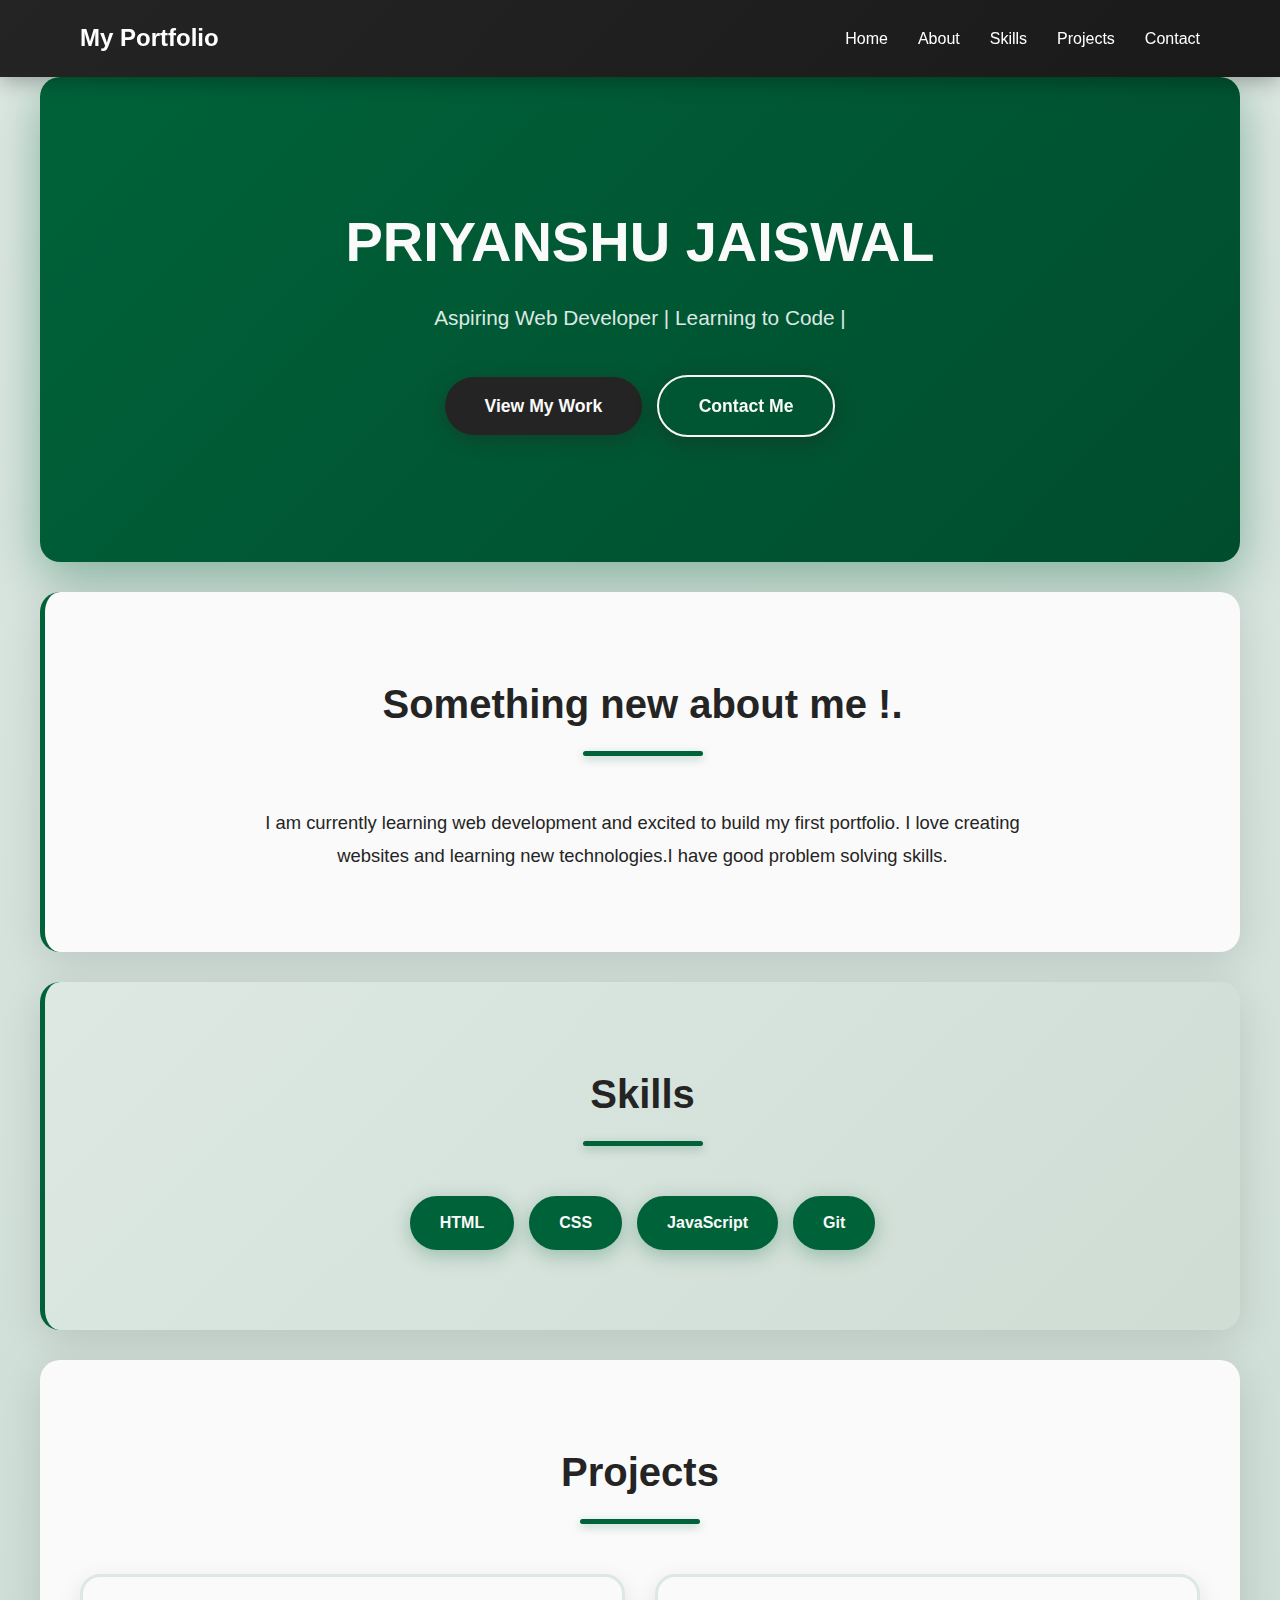
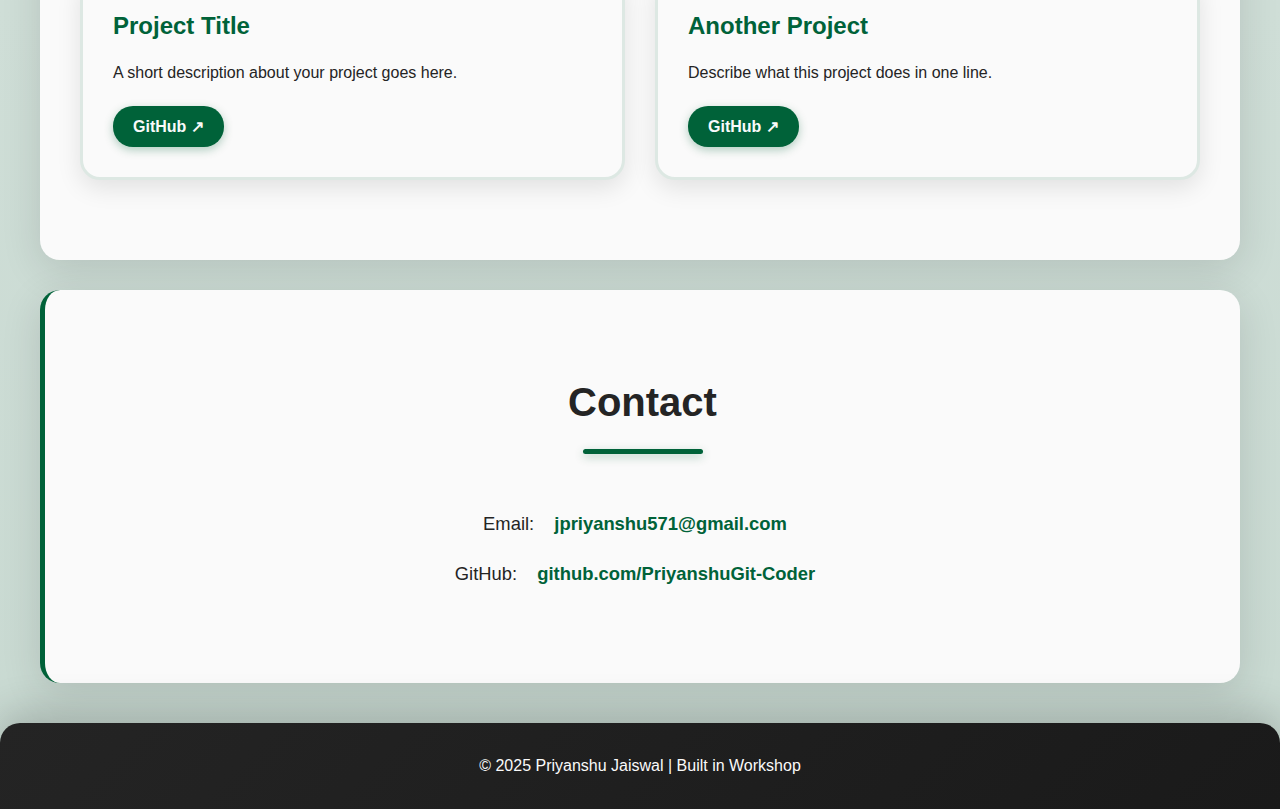
<file: index.html>
<!DOCTYPE html>
<html lang="en">
<head>
    <meta charset="UTF-8">
    <meta name="viewport" content="width=device-width, initial-scale=1.0">
    <title>My Portfolio</title>
    <link rel="stylesheet" href="style.css">
    
</head>
<body>

    <!-- ============================================= -->
    <!-- WORKSHOP TASKS FOR STUDENTS                   -->
    <!-- ============================================= -->
    <!-- TASK 1: Change "Your Name" to your real name -->
    <!-- TASK 2: Update the tagline below your name    -->
    <!-- TASK 3: Write about yourself in About section -->
    <!-- TASK 4: Add your own skills (4-6 skills)      -->
    <!-- TASK 5: Add your projects (2-3 projects)      -->
    <!-- TASK 6: Update contact email and GitHub link  -->
    <!-- ============================================= -->

    <!-- Navigation Bar -->
    <nav>
        <div class="nav-content">
            <!-- TASK 1: Change "My Portfolio" to your name or any title you want -->
            <h2>My Portfolio</h2>
            <ul>
                <li><a href="#home">Home</a></li>
                <li><a href="#about">About</a></li>
                <li><a href="#skills">Skills</a></li>
                <li><a href="#projects">Projects</a></li>
                <li><a href="#contact">Contact</a></li>
            </ul>
        </div>
    </nav>

    <!-- Hero Section -->
    <section id="home" class="hero">
        <!-- TASK 2: Replace "Your name here" with your actual name -->
        <h1>PRIYANSHU JAISWAL</h1>
        
        <!-- TASK 3: Change the tagline to describe yourself (keep it short!) -->
        <p>Aspiring Web Developer | Learning to Code | </p>
        
        <a href="#projects" class="btn">View My Work</a>
        <a href="#contact" class="btn btn-secondary">Contact Me</a>
    </section>

    <!-- About Section -->
    <section id="about">
        <h2>Something new about me !.</h2>
        
        <!-- TASK 4: Write 2-3 sentences about yourself -->
        <!-- Tell us: What are you learning? What do you enjoy? What are your goals? -->
        <p>
            I am currently learning web development and excited to build my first portfolio.
            I love creating websites and learning new technologies.I have good problem solving skills.
        </p>
    </section>

    <!-- Skills Section -->
    <section id="skills">
        <h2>Skills</h2>
        <div class="skills-container">
            <!-- TASK 5: Add or change skills below -->
            <!-- You can add more skills by copying the <span> lines -->
            <!-- Examples: Python, React, Node.js, Figma, Photoshop, etc. -->
            <span class="skill">HTML</span>
            <span class="skill">CSS</span>
            <span class="skill">JavaScript</span>
            <span class="skill">Git</span>
            <!-- Add more skills here by copying the line above -->
        </div>
    </section>

    <!-- Projects Section -->
    <section id="projects">
        <h2>Projects</h2>
        <div class="projects-container">
            
            <!-- TASK 6: Edit your first project -->
            <!-- Change the title, description, and GitHub link -->
            <div class="project-card">
                <h3>Project Title</h3> <!-- Replace with your project name -->
                <p>A short description about your project goes here.</p> <!-- Describe what it does -->
                <a href="#">GitHub ↗</a> <!-- Add your GitHub project link -->
            </div>

            <!-- TASK 7: Edit your second project -->
            <div class="project-card">
                <h3>Another Project</h3> <!-- Replace with your project name -->
                <p>Describe what this project does in one line.</p> <!-- Project description -->
                <a href="#">GitHub ↗</a> <!-- Add your GitHub project link -->
            </div>

            <!-- BONUS: Want to add more projects? Copy the entire <div class="project-card">...</div> block -->

        </div>
    </section>

    <!-- Contact Section -->
    <section id="contact">
        <h2>Contact</h2>
        
        <!-- TASK 8: Replace with your actual email -->
        <p>Email: <a href="jpriyanshu571@gmail.com">jpriyanshu571@gmail.com</a></p>
        
        <!-- TASK 9: Replace with your GitHub username -->
        <p>GitHub: <a href="https://github.com/PriyanshuGit-Coder" target="_blank">github.com/PriyanshuGit-Coder</a></p>
    </section>

    <!-- Footer -->
    <footer>
        <!-- TASK 10: Replace "Your Name" with your actual name -->
        <p>© 2025 Priyanshu Jaiswal | Built in Workshop</p>
    </footer>

    <script src="index.js"></script>
</body>

</html>
</file>
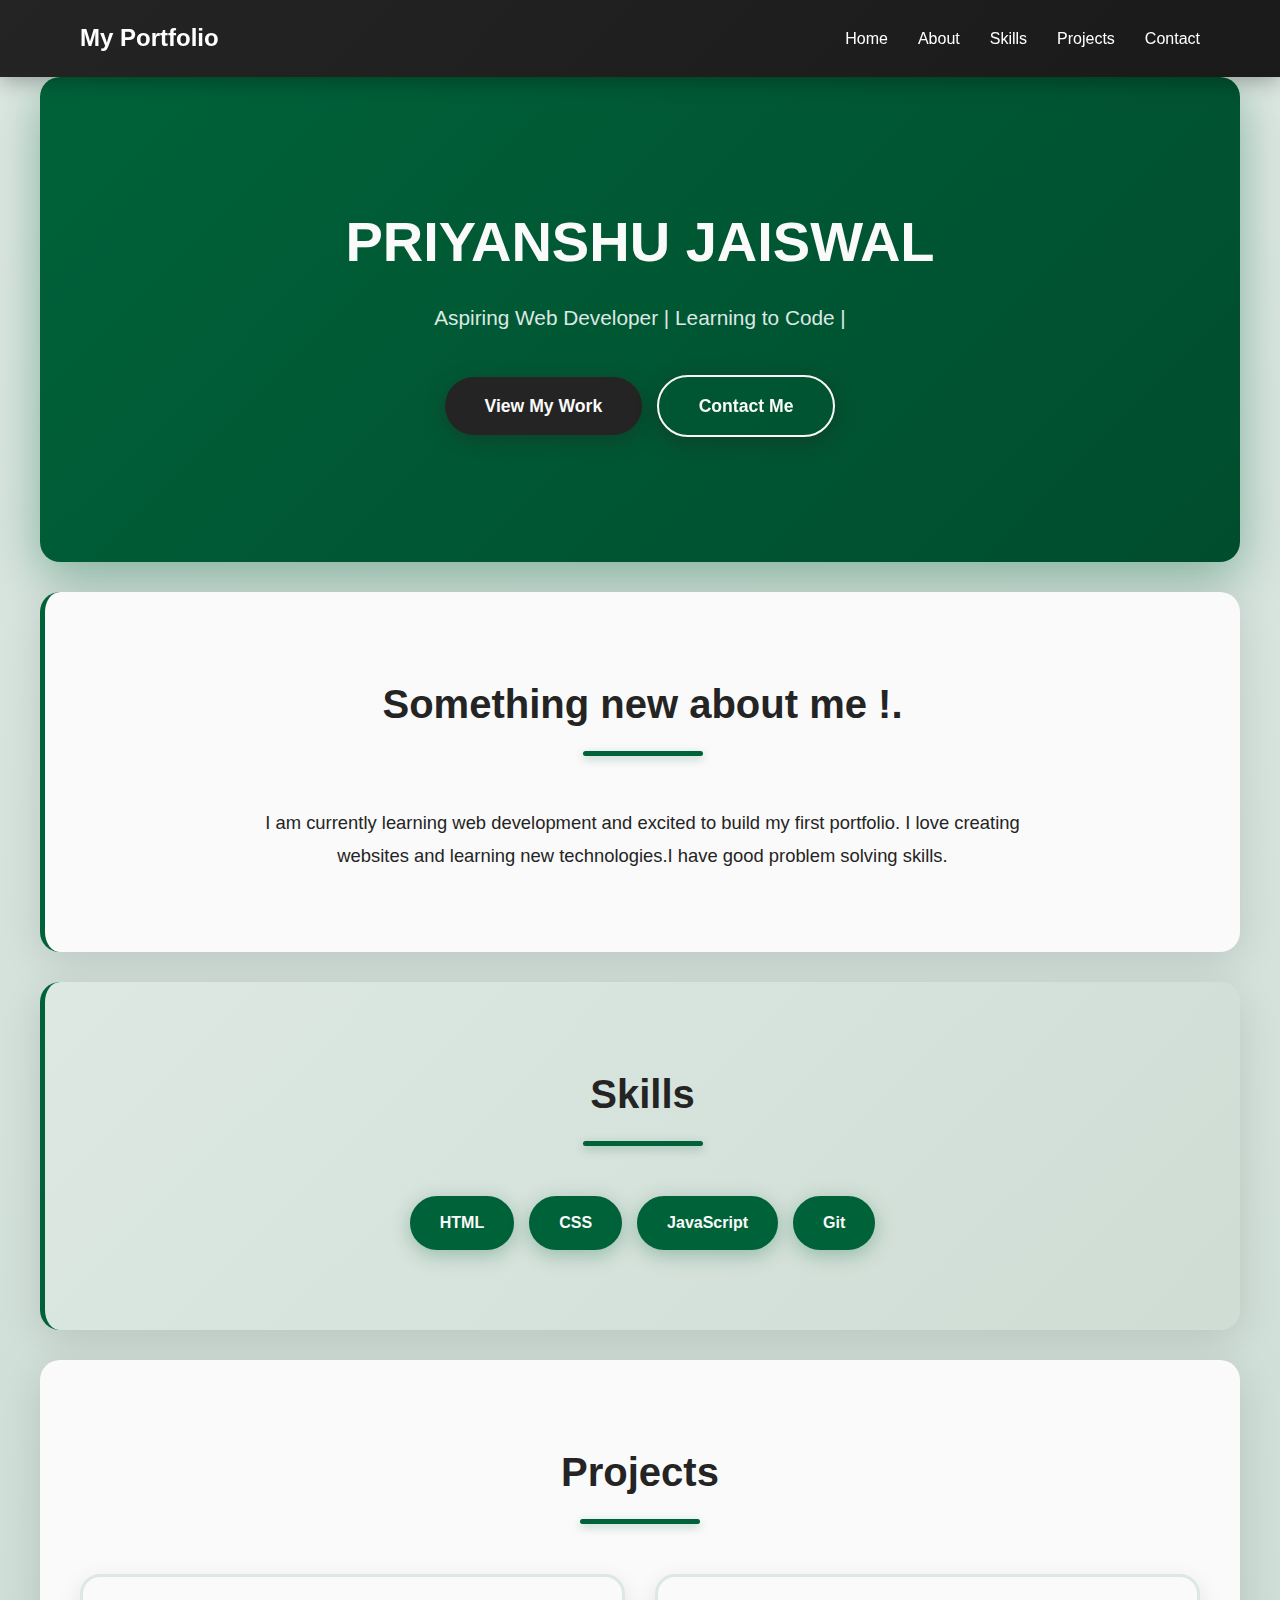
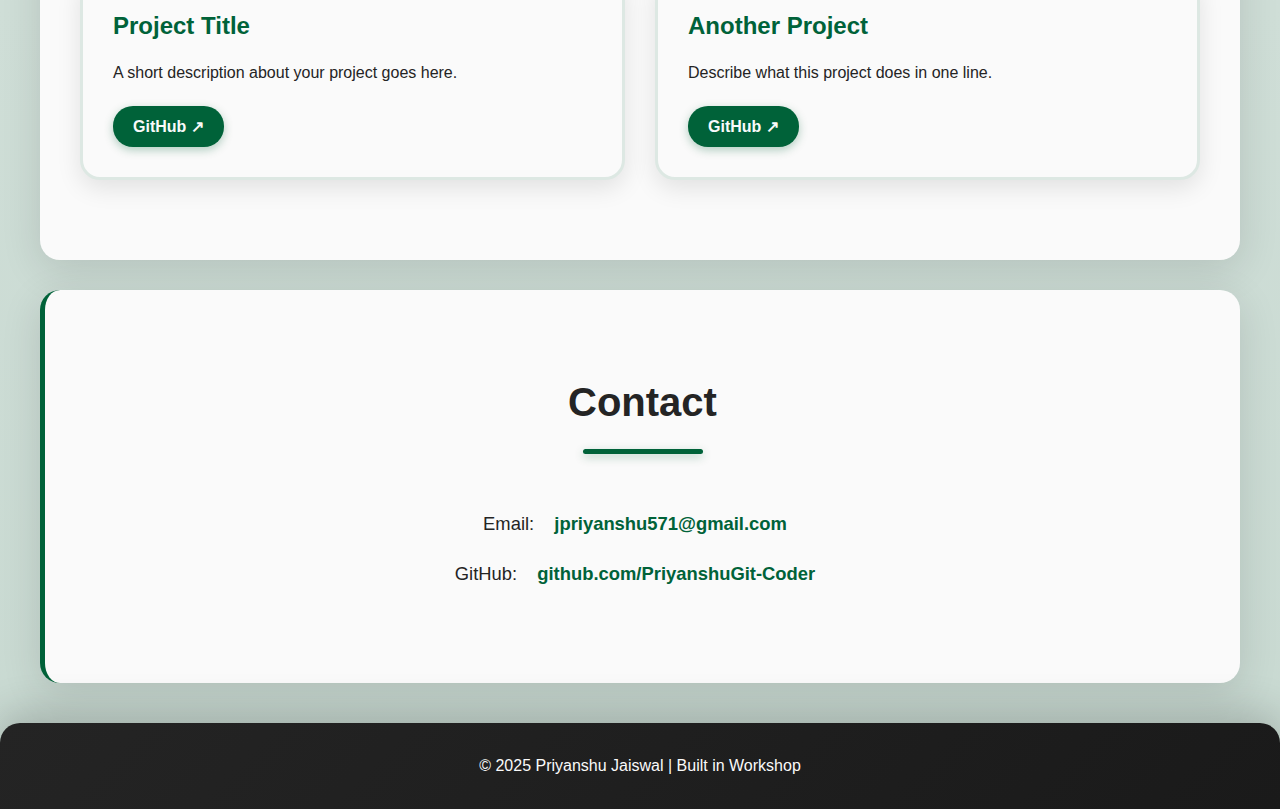
<file: algozenith/index.html>
<!DOCTYPE html>
<html lang="en">
<head>
    <meta charset="UTF-8">
    <meta name="viewport" content="width=device-width, initial-scale=1.0">
    <title>My Portfolio</title>
    <link rel="stylesheet" href="style.css">
    
</head>
<body>

    <!-- ============================================= -->
    <!-- WORKSHOP TASKS FOR STUDENTS                   -->
    <!-- ============================================= -->
    <!-- TASK 1: Change "Your Name" to your real name -->
    <!-- TASK 2: Update the tagline below your name    -->
    <!-- TASK 3: Write about yourself in About section -->
    <!-- TASK 4: Add your own skills (4-6 skills)      -->
    <!-- TASK 5: Add your projects (2-3 projects)      -->
    <!-- TASK 6: Update contact email and GitHub link  -->
    <!-- ============================================= -->

    <!-- Navigation Bar -->
    <nav>
        <div class="nav-content">
            <!-- TASK 1: Change "My Portfolio" to your name or any title you want -->
            <h2>My Portfolio</h2>
            <ul>
                <li><a href="#home">Home</a></li>
                <li><a href="#about">About</a></li>
                <li><a href="#skills">Skills</a></li>
                <li><a href="#projects">Projects</a></li>
                <li><a href="#contact">Contact</a></li>
            </ul>
        </div>
    </nav>

    <!-- Hero Section -->
    <section id="home" class="hero">
        <!-- TASK 2: Replace "Your name here" with your actual name -->
        <h1>PRIYANSHU JAISWAL</h1>
        
        <!-- TASK 3: Change the tagline to describe yourself (keep it short!) -->
        <p>Aspiring Web Developer | Learning to Code | </p>
        
        <a href="#projects" class="btn">View My Work</a>
        <a href="#contact" class="btn btn-secondary">Contact Me</a>
    </section>

    <!-- About Section -->
    <section id="about">
        <h2>Something new about me !.</h2>
        
        <!-- TASK 4: Write 2-3 sentences about yourself -->
        <!-- Tell us: What are you learning? What do you enjoy? What are your goals? -->
        <p>
            I am currently learning web development and excited to build my first portfolio.
            I love creating websites and learning new technologies.I have good problem solving skills.
        </p>
    </section>

    <!-- Skills Section -->
    <section id="skills">
        <h2>Skills</h2>
        <div class="skills-container">
            <!-- TASK 5: Add or change skills below -->
            <!-- You can add more skills by copying the <span> lines -->
            <!-- Examples: Python, React, Node.js, Figma, Photoshop, etc. -->
            <span class="skill">HTML</span>
            <span class="skill">CSS</span>
            <span class="skill">JavaScript</span>
            <span class="skill">Git</span>
            <!-- Add more skills here by copying the line above -->
        </div>
    </section>

    <!-- Projects Section -->
    <section id="projects">
        <h2>Projects</h2>
        <div class="projects-container">
            
            <!-- TASK 6: Edit your first project -->
            <!-- Change the title, description, and GitHub link -->
            <div class="project-card">
                <h3>Project Title</h3> <!-- Replace with your project name -->
                <p>A short description about your project goes here.</p> <!-- Describe what it does -->
                <a href="#">GitHub ↗</a> <!-- Add your GitHub project link -->
            </div>

            <!-- TASK 7: Edit your second project -->
            <div class="project-card">
                <h3>Another Project</h3> <!-- Replace with your project name -->
                <p>Describe what this project does in one line.</p> <!-- Project description -->
                <a href="#">GitHub ↗</a> <!-- Add your GitHub project link -->
            </div>

            <!-- BONUS: Want to add more projects? Copy the entire <div class="project-card">...</div> block -->

        </div>
    </section>

    <!-- Contact Section -->
    <section id="contact">
        <h2>Contact</h2>
        
        <!-- TASK 8: Replace with your actual email -->
        <p>Email: <a href="jpriyanshu571@gmail.com">jpriyanshu571@gmail.com</a></p>
        
        <!-- TASK 9: Replace with your GitHub username -->
        <p>GitHub: <a href="https://github.com/PriyanshuGit-Coder" target="_blank">github.com/PriyanshuGit-Coder</a></p>
    </section>

    <!-- Footer -->
    <footer>
        <!-- TASK 10: Replace "Your Name" with your actual name -->
        <p>© 2025 Priyanshu Jaiswal | Built in Workshop</p>
    </footer>

    <script src="index.js"></script>
</body>
</html>
</file>
<file: style.css>
/* ============================================== */
/* CSS STYLESHEET FOR PORTFOLIO                   */
/* ============================================== */
/* This file controls how your portfolio looks    */
/* Each section is clearly labeled below          */
/* ============================================== */

/* ============================================== */
/* BASIC RESET - Removes default browser styles  */
/* ============================================== */
* {
    margin: 0;              /* Removes default spacing */
    padding: 0;             /* Removes default padding */
    box-sizing: border-box; /* Makes sizing easier to calculate */
}

body {
    font-family: 'Segoe UI', Tahoma, Geneva, Verdana, sans-serif; /* Main font */
    line-height: 1.6;       /* Space between lines of text */
    color: #242424;         /* Secondary color for text */
    background: linear-gradient(to bottom, #dde8e3 0%, #c8d9d1 100%); /* Primary foreground gradient background */
}

/* ============================================== */
/* NAVIGATION BAR - Sticky header at the top     */
/* ============================================== */
nav {
    background: linear-gradient(135deg, #242424 0%, #1a1a1a 100%); /* Secondary dark gradient background */
    padding: 1.2rem 0;         /* Top and bottom spacing */
    position: sticky;          /* Stays at top when scrolling */
    top: 0;                    /* Position at very top */
    box-shadow: 0 4px 20px rgba(0, 0, 0, 0.3); /* Enhanced shadow */
    z-index: 100;              /* Keeps nav above other content */
}

.nav-content {
    max-width: 1200px;         /* Maximum width of content */
    margin: 0 auto;            /* Centers the navigation */
    padding: 0 40px;           /* Left and right spacing */
    display: flex;             /* Flexbox for layout */
    justify-content: space-between; /* Space between logo and links */
    align-items: center;       /* Vertically centers items */
}

nav h2 {
    color: white;              /* White text for logo */
    font-size: 1.5rem;         /* Size of logo text */
}

nav ul {
    list-style: none;          /* Removes bullet points */
    display: flex;             /* Displays links in a row */
    gap: 30px;                 /* Space between each link */
}

nav a {
    color: white;              /* White text for links */
    text-decoration: none;     /* Removes underline */
    font-weight: 500;          /* Medium bold text */
    transition: color 0.3s ease; /* Smooth color change on hover */
}

nav a:hover {
    color: #006239;            /* Primary green color when hovering */
    background-color: #fafafa; /* Secondary foreground background */
    padding: 5px 10px;         /* Add padding on hover */
    border-radius: 5px;        /* Rounded corners */
    transition: all 0.3s ease; /* Smooth transition */
}

/* ============================================== */
/* SECTIONS - General styling for all sections   */
/* ============================================== */
section {
    max-width: 1200px;         /* Maximum width */
    margin: 0 auto;            /* Centers the section */
    padding: 80px 40px;        /* Top/bottom and left/right spacing */
    background-color: #fafafa; /* Secondary foreground (light background) */
    border-radius: 20px;       /* Rounded corners */
    margin-bottom: 30px;       /* Space between sections */
    box-shadow: 0 10px 40px rgba(0, 0, 0, 0.12); /* Depth shadow */
}

section h2 {
    font-size: 2.5rem;         /* Large heading size */
    margin-bottom: 50px;       /* Space below heading */
    color: #242424;            /* Secondary dark color */
    text-align: center;        /* Centers the heading */
    position: relative;        /* Needed for the underline effect */
    padding-bottom: 20px;      /* Space for underline */
}

/* Creates a decorative line under section headings */
section h2::after {
    content: '';               /* Required for pseudo-element */
    position: absolute;        /* Positions relative to h2 */
    bottom: 0;                 /* At the bottom of h2 */
    left: 50%;                 /* Starts at center */
    transform: translateX(-50%); /* Centers the line */
    width: 120px;              /* Wider underline */
    height: 5px;               /* Thicker line */
    background: #006239;       /* Primary green color */
    border-radius: 3px;        /* Rounded edges */
    box-shadow: 0 3px 10px rgba(0, 98, 57, 0.3); /* Green shadow */
}

/* ============================================== */
/* HERO SECTION - The big welcome area           */
/* ============================================== */
.hero {
    text-align: center;        /* Centers all text */
    padding: 120px 20px;       /* Large top/bottom spacing */
    background: linear-gradient(135deg, #006239 0%, #004d2d 100%); /* Primary green gradient */
    /* To use an image instead, uncomment below and replace 'your-image.jpg' with your image path: */
    /* background-image: url('your-image.jpg'); */
    /* background-size: cover; */
    /* background-position: center; */
    color: #fafafa;            /* Secondary foreground (light text) */
    box-shadow: 0 15px 50px rgba(0, 98, 57, 0.4); /* Green glow */
    border-radius: 20px;       /* Rounded corners */
    margin-bottom: 30px;       /* Space below hero */
}

.hero h1 {
    font-size: 3.5rem;         /* Very large name text */
    color: #fafafa;            /* Secondary foreground (light color) */
    margin-bottom: 15px;       /* Space below name */
    font-weight: 700;          /* Extra bold */
}

.hero p {
    font-size: 1.3rem;         /* Medium-large tagline text */
    color: #dde8e3;            /* Primary foreground color */
    margin-bottom: 35px;       /* Space below tagline */
}

/* ============================================== */
/* BUTTON - The "View My Work" button            */
/* ============================================== */
.btn {
    display: inline-block;     /* Makes it a block element but inline */
    background-color: #242424; /* Secondary dark background */
    color: #fafafa;            /* Secondary foreground (light text) */
    padding: 15px 40px;        /* Top/bottom and left/right spacing */
    text-decoration: none;     /* Removes underline */
    border-radius: 50px;       /* Makes it pill-shaped */
    font-weight: 600;          /* Semi-bold text */
    font-size: 1.1rem;         /* Slightly larger text */
    transition: all 0.3s ease; /* Smooth transition */
    margin: 5px;               /* Small gap between buttons */
    box-shadow: 0 5px 20px rgba(36, 36, 36, 0.4); /* Dark shadow */
}

.btn:hover {
    transform: translateY(-3px) scale(1.05); /* Moves up and scales slightly */
    box-shadow: 0 15px 35px rgba(0, 98, 57, 0.5); /* Green glow on hover */
    background-color: #006239; /* Primary green on hover */
}

.btn-secondary {
    background-color: transparent; /* Transparent background */
    color: #fafafa;            /* Secondary foreground (light text) */
    border: 2px solid #fafafa; /* Light border */
    backdrop-filter: blur(10px); /* Frosted glass effect */
}

.btn-secondary:hover {
    background-color: #fafafa; /* Light background on hover */
    border-color: #fafafa;     /* Light border */
    color: #006239;            /* Primary green text on hover */
}

/* ============================================== */
/* ABOUT SECTION                                  */
/* ============================================== */
#about {
    text-align: center;        /* Centers the text */
    background-color: #fafafa; /* Secondary foreground (light background) */
    border-left: 5px solid #006239; /* Primary green accent border */
}

#about p {
    max-width: 800px;          /* Limits text width for readability */
    margin: 0 auto;            /* Centers the paragraph */
    font-size: 1.15rem;        /* Slightly larger text */
    line-height: 1.8;          /* More space between lines */
    color: #242424;            /* Secondary dark text */
}

/* ============================================== */
/* SKILLS SECTION                                 */
/* ============================================== */
#skills {
    background: linear-gradient(135deg, #dde8e3 0%, #cfddd5 100%); /* Primary foreground gradient */
    border-left: 5px solid #006239; /* Primary green accent border */
}

.skills-container {
    display: flex;             /* Flexbox layout */
    gap: 15px;                 /* Space between skill badges */
    flex-wrap: wrap;           /* Wraps to new line if needed */
    justify-content: center;   /* Centers the skills */
}

.skill {
    background-color: #006239; /* Primary green background */
    color: #fafafa;            /* Secondary foreground (light text) */
    padding: 12px 28px;        /* Top/bottom and left/right spacing */
    border-radius: 50px;       /* Pill-shaped badges */
    font-weight: 600;          /* Semi-bold text */
    font-size: 1rem;           /* Normal text size */
    box-shadow: 0 5px 20px rgba(0, 98, 57, 0.3); /* Green shadow */
    transition: all 0.3s ease; /* Smooth transition for hover effects */
    border: 2px solid #006239; /* Primary green border */
}

.skill:hover {
    transform: translateY(-5px) scale(1.1); /* Moves up and scales */
    box-shadow: 0 10px 30px rgba(0, 98, 57, 0.5); /* Stronger green glow on hover */
    background-color: #242424; /* Secondary dark background on hover */
    border-color: #006239;     /* Keep green border */
}

/* ============================================== */
/* PROJECTS SECTION                               */
/* ============================================== */
.projects-container {
    display: grid;             /* Grid layout */
    grid-template-columns: repeat(auto-fit, minmax(320px, 1fr)); /* Responsive columns */
    gap: 30px;                 /* Space between project cards */
    margin-top: 50px;          /* Space above projects */
}

.project-card {
    background-color: #fafafa; /* Secondary foreground (light background) */
    padding: 30px;             /* Spacing inside card */
    border-radius: 20px;       /* More rounded corners */
    border: 3px solid #dde8e3; /* Primary foreground border */
    transition: all 0.3s ease; /* Smooth transition for hover */
    box-shadow: 0 8px 25px rgba(0, 0, 0, 0.1); /* Enhanced shadow */
}

.project-card:hover {
    transform: translateY(-15px) scale(1.02); /* Moves up and scales */
    box-shadow: 0 20px 50px rgba(0, 98, 57, 0.3); /* Green glow */
    border-color: #006239;     /* Primary green border on hover */
}

.project-card h3 {
    color: #006239;            /* Primary green color */
    margin-bottom: 15px;       /* Space below title */
    font-size: 1.5rem;         /* Medium-large text */
    font-weight: 700;          /* Bold text */
}

.project-card p {
    color: #242424;            /* Secondary dark text */
    margin-bottom: 20px;       /* Space below description */
    line-height: 1.6;          /* Space between lines */
}

.project-card a {
    background-color: #006239; /* Primary green background */
    color: #fafafa;            /* Secondary foreground (light text) */
    text-decoration: none;     /* Removes underline */
    font-weight: 600;          /* Semi-bold */
    display: inline-block;     /* Makes it a block but inline */
    padding: 8px 20px;         /* Add padding */
    border-radius: 20px;       /* Rounded button */
    transition: all 0.3s ease; /* Smooth transition */
    box-shadow: 0 3px 10px rgba(0, 98, 57, 0.3); /* Green shadow */
}

.project-card a:hover {
    transform: scale(1.1);     /* Scales on hover */
    box-shadow: 0 5px 20px rgba(0, 98, 57, 0.5); /* Stronger green glow on hover */
    background-color: #242424; /* Secondary dark background on hover */
}

/* ============================================== */
/* CONTACT SECTION                                */
/* ============================================== */
#contact {
    background-color: #fafafa; /* Secondary foreground (light background) */
    text-align: center;        /* Centers all text */
    border-left: 5px solid #006239; /* Primary green accent border */
}

#contact p {
    font-size: 1.15rem;        /* Slightly larger text (same as about section) */
    margin: 10px 0;            /* Top and bottom spacing */
    color: #242424;            /* Secondary dark text */
}

#contact a {
    color: #006239;            /* Primary green text */
    text-decoration: none;     /* Removes underline */
    font-weight: 600;          /* Semi-bold */
    transition: all 0.3s ease; /* Smooth transition */
    padding: 5px 15px;         /* Add padding */
    border-radius: 8px;        /* Rounded */
    display: inline-block;     /* Block but inline */
}

#contact a:hover {
    background-color: #006239; /* Primary green background */
    color: #fafafa;            /* Secondary foreground (light text) on hover */
    transform: scale(1.05);    /* Slightly larger */
    box-shadow: 0 5px 15px rgba(0, 98, 57, 0.4); /* Green glow */
}

/* ============================================== */
/* FOOTER - Bottom section with copyright        */
/* ============================================== */
footer {
    background: linear-gradient(135deg, #242424 0%, #1a1a1a 100%); /* Secondary dark gradient */
    color: #fafafa;            /* Secondary foreground (light text) */
    text-align: center;        /* Centers text */
    padding: 30px 20px;        /* Top/bottom and left/right spacing */
    font-size: 1rem;           /* Normal text size */
    margin-top: 40px;          /* Space above footer */
    border-radius: 20px 20px 0 0; /* Rounded top corners */
    box-shadow: 0 -10px 40px rgba(0, 0, 0, 0.2); /* Upward shadow */
}

/* ============================================== */
/* RESPONSIVE DESIGN - Makes site work on mobile */
/* ============================================== */
/* This section only applies when screen width is 768px or smaller (tablets and phones) */
@media (max-width: 768px) {
    
    /* Navigation adjustments for mobile */
    .nav-content {
        flex-direction: column; /* Stacks logo and links vertically */
        gap: 15px;             /* Space between logo and links */
        padding: 0 20px;       /* Less side padding on mobile */
    }

    nav ul {
        gap: 15px;             /* Less space between links */
        flex-wrap: wrap;       /* Links wrap to new line if needed */
        justify-content: center; /* Centers the links */
    }

    /* Hero section adjustments for mobile */
    .hero {
        padding: 80px 20px;    /* Less top/bottom padding on mobile */
    }

    .hero h1 {
        font-size: 2.5rem;     /* Smaller name text on mobile */
    }

    .hero p {
        font-size: 1.1rem;     /* Smaller tagline on mobile */
    }

    /* Section adjustments for mobile */
    section {
        padding: 60px 20px;    /* Less padding on mobile */
    }

    section h2 {
        font-size: 2rem;       /* Smaller headings on mobile */
        margin-bottom: 35px;   /* Less space below headings */
    }

    /* Projects adjustments for mobile */
    .projects-container {
        grid-template-columns: 1fr; /* Single column layout on mobile */
        gap: 20px;             /* Less space between cards */
    }

    /* Button adjustments for mobile */
    .btn {
        padding: 12px 30px;    /* Smaller button on mobile */
        font-size: 1rem;       /* Smaller button text */
    }
}
</file>
<file: algozenith/style.css>
/* ============================================== */
/* CSS STYLESHEET FOR PORTFOLIO                   */
/* ============================================== */
/* This file controls how your portfolio looks    */
/* Each section is clearly labeled below          */
/* ============================================== */

/* ============================================== */
/* BASIC RESET - Removes default browser styles  */
/* ============================================== */
* {
    margin: 0;              /* Removes default spacing */
    padding: 0;             /* Removes default padding */
    box-sizing: border-box; /* Makes sizing easier to calculate */
}

body {
    font-family: 'Segoe UI', Tahoma, Geneva, Verdana, sans-serif; /* Main font */
    line-height: 1.6;       /* Space between lines of text */
    color: #242424;         /* Secondary color for text */
    background: linear-gradient(to bottom, #dde8e3 0%, #c8d9d1 100%); /* Primary foreground gradient background */
}

/* ============================================== */
/* NAVIGATION BAR - Sticky header at the top     */
/* ============================================== */
nav {
    background: linear-gradient(135deg, #242424 0%, #1a1a1a 100%); /* Secondary dark gradient background */
    padding: 1.2rem 0;         /* Top and bottom spacing */
    position: sticky;          /* Stays at top when scrolling */
    top: 0;                    /* Position at very top */
    box-shadow: 0 4px 20px rgba(0, 0, 0, 0.3); /* Enhanced shadow */
    z-index: 100;              /* Keeps nav above other content */
}

.nav-content {
    max-width: 1200px;         /* Maximum width of content */
    margin: 0 auto;            /* Centers the navigation */
    padding: 0 40px;           /* Left and right spacing */
    display: flex;             /* Flexbox for layout */
    justify-content: space-between; /* Space between logo and links */
    align-items: center;       /* Vertically centers items */
}

nav h2 {
    color: white;              /* White text for logo */
    font-size: 1.5rem;         /* Size of logo text */
}

nav ul {
    list-style: none;          /* Removes bullet points */
    display: flex;             /* Displays links in a row */
    gap: 30px;                 /* Space between each link */
}

nav a {
    color: white;              /* White text for links */
    text-decoration: none;     /* Removes underline */
    font-weight: 500;          /* Medium bold text */
    transition: color 0.3s ease; /* Smooth color change on hover */
}

nav a:hover {
    color: #006239;            /* Primary green color when hovering */
    background-color: #fafafa; /* Secondary foreground background */
    padding: 5px 10px;         /* Add padding on hover */
    border-radius: 5px;        /* Rounded corners */
    transition: all 0.3s ease; /* Smooth transition */
}

/* ============================================== */
/* SECTIONS - General styling for all sections   */
/* ============================================== */
section {
    max-width: 1200px;         /* Maximum width */
    margin: 0 auto;            /* Centers the section */
    padding: 80px 40px;        /* Top/bottom and left/right spacing */
    background-color: #fafafa; /* Secondary foreground (light background) */
    border-radius: 20px;       /* Rounded corners */
    margin-bottom: 30px;       /* Space between sections */
    box-shadow: 0 10px 40px rgba(0, 0, 0, 0.12); /* Depth shadow */
}

section h2 {
    font-size: 2.5rem;         /* Large heading size */
    margin-bottom: 50px;       /* Space below heading */
    color: #242424;            /* Secondary dark color */
    text-align: center;        /* Centers the heading */
    position: relative;        /* Needed for the underline effect */
    padding-bottom: 20px;      /* Space for underline */
}

/* Creates a decorative line under section headings */
section h2::after {
    content: '';               /* Required for pseudo-element */
    position: absolute;        /* Positions relative to h2 */
    bottom: 0;                 /* At the bottom of h2 */
    left: 50%;                 /* Starts at center */
    transform: translateX(-50%); /* Centers the line */
    width: 120px;              /* Wider underline */
    height: 5px;               /* Thicker line */
    background: #006239;       /* Primary green color */
    border-radius: 3px;        /* Rounded edges */
    box-shadow: 0 3px 10px rgba(0, 98, 57, 0.3); /* Green shadow */
}

/* ============================================== */
/* HERO SECTION - The big welcome area           */
/* ============================================== */
.hero {
    text-align: center;        /* Centers all text */
    padding: 120px 20px;       /* Large top/bottom spacing */
    background: linear-gradient(135deg, #006239 0%, #004d2d 100%); /* Primary green gradient */
    /* To use an image instead, uncomment below and replace 'your-image.jpg' with your image path: */
    /* background-image: url('your-image.jpg'); */
    /* background-size: cover; */
    /* background-position: center; */
    color: #fafafa;            /* Secondary foreground (light text) */
    box-shadow: 0 15px 50px rgba(0, 98, 57, 0.4); /* Green glow */
    border-radius: 20px;       /* Rounded corners */
    margin-bottom: 30px;       /* Space below hero */
}

.hero h1 {
    font-size: 3.5rem;         /* Very large name text */
    color: #fafafa;            /* Secondary foreground (light color) */
    margin-bottom: 15px;       /* Space below name */
    font-weight: 700;          /* Extra bold */
}

.hero p {
    font-size: 1.3rem;         /* Medium-large tagline text */
    color: #dde8e3;            /* Primary foreground color */
    margin-bottom: 35px;       /* Space below tagline */
}

/* ============================================== */
/* BUTTON - The "View My Work" button            */
/* ============================================== */
.btn {
    display: inline-block;     /* Makes it a block element but inline */
    background-color: #242424; /* Secondary dark background */
    color: #fafafa;            /* Secondary foreground (light text) */
    padding: 15px 40px;        /* Top/bottom and left/right spacing */
    text-decoration: none;     /* Removes underline */
    border-radius: 50px;       /* Makes it pill-shaped */
    font-weight: 600;          /* Semi-bold text */
    font-size: 1.1rem;         /* Slightly larger text */
    transition: all 0.3s ease; /* Smooth transition */
    margin: 5px;               /* Small gap between buttons */
    box-shadow: 0 5px 20px rgba(36, 36, 36, 0.4); /* Dark shadow */
}

.btn:hover {
    transform: translateY(-3px) scale(1.05); /* Moves up and scales slightly */
    box-shadow: 0 15px 35px rgba(0, 98, 57, 0.5); /* Green glow on hover */
    background-color: #006239; /* Primary green on hover */
}

.btn-secondary {
    background-color: transparent; /* Transparent background */
    color: #fafafa;            /* Secondary foreground (light text) */
    border: 2px solid #fafafa; /* Light border */
    backdrop-filter: blur(10px); /* Frosted glass effect */
}

.btn-secondary:hover {
    background-color: #fafafa; /* Light background on hover */
    border-color: #fafafa;     /* Light border */
    color: #006239;            /* Primary green text on hover */
}

/* ============================================== */
/* ABOUT SECTION                                  */
/* ============================================== */
#about {
    text-align: center;        /* Centers the text */
    background-color: #fafafa; /* Secondary foreground (light background) */
    border-left: 5px solid #006239; /* Primary green accent border */
}

#about p {
    max-width: 800px;          /* Limits text width for readability */
    margin: 0 auto;            /* Centers the paragraph */
    font-size: 1.15rem;        /* Slightly larger text */
    line-height: 1.8;          /* More space between lines */
    color: #242424;            /* Secondary dark text */
}

/* ============================================== */
/* SKILLS SECTION                                 */
/* ============================================== */
#skills {
    background: linear-gradient(135deg, #dde8e3 0%, #cfddd5 100%); /* Primary foreground gradient */
    border-left: 5px solid #006239; /* Primary green accent border */
}

.skills-container {
    display: flex;             /* Flexbox layout */
    gap: 15px;                 /* Space between skill badges */
    flex-wrap: wrap;           /* Wraps to new line if needed */
    justify-content: center;   /* Centers the skills */
}

.skill {
    background-color: #006239; /* Primary green background */
    color: #fafafa;            /* Secondary foreground (light text) */
    padding: 12px 28px;        /* Top/bottom and left/right spacing */
    border-radius: 50px;       /* Pill-shaped badges */
    font-weight: 600;          /* Semi-bold text */
    font-size: 1rem;           /* Normal text size */
    box-shadow: 0 5px 20px rgba(0, 98, 57, 0.3); /* Green shadow */
    transition: all 0.3s ease; /* Smooth transition for hover effects */
    border: 2px solid #006239; /* Primary green border */
}

.skill:hover {
    transform: translateY(-5px) scale(1.1); /* Moves up and scales */
    box-shadow: 0 10px 30px rgba(0, 98, 57, 0.5); /* Stronger green glow on hover */
    background-color: #242424; /* Secondary dark background on hover */
    border-color: #006239;     /* Keep green border */
}

/* ============================================== */
/* PROJECTS SECTION                               */
/* ============================================== */
.projects-container {
    display: grid;             /* Grid layout */
    grid-template-columns: repeat(auto-fit, minmax(320px, 1fr)); /* Responsive columns */
    gap: 30px;                 /* Space between project cards */
    margin-top: 50px;          /* Space above projects */
}

.project-card {
    background-color: #fafafa; /* Secondary foreground (light background) */
    padding: 30px;             /* Spacing inside card */
    border-radius: 20px;       /* More rounded corners */
    border: 3px solid #dde8e3; /* Primary foreground border */
    transition: all 0.3s ease; /* Smooth transition for hover */
    box-shadow: 0 8px 25px rgba(0, 0, 0, 0.1); /* Enhanced shadow */
}

.project-card:hover {
    transform: translateY(-15px) scale(1.02); /* Moves up and scales */
    box-shadow: 0 20px 50px rgba(0, 98, 57, 0.3); /* Green glow */
    border-color: #006239;     /* Primary green border on hover */
}

.project-card h3 {
    color: #006239;            /* Primary green color */
    margin-bottom: 15px;       /* Space below title */
    font-size: 1.5rem;         /* Medium-large text */
    font-weight: 700;          /* Bold text */
}

.project-card p {
    color: #242424;            /* Secondary dark text */
    margin-bottom: 20px;       /* Space below description */
    line-height: 1.6;          /* Space between lines */
}

.project-card a {
    background-color: #006239; /* Primary green background */
    color: #fafafa;            /* Secondary foreground (light text) */
    text-decoration: none;     /* Removes underline */
    font-weight: 600;          /* Semi-bold */
    display: inline-block;     /* Makes it a block but inline */
    padding: 8px 20px;         /* Add padding */
    border-radius: 20px;       /* Rounded button */
    transition: all 0.3s ease; /* Smooth transition */
    box-shadow: 0 3px 10px rgba(0, 98, 57, 0.3); /* Green shadow */
}

.project-card a:hover {
    transform: scale(1.1);     /* Scales on hover */
    box-shadow: 0 5px 20px rgba(0, 98, 57, 0.5); /* Stronger green glow on hover */
    background-color: #242424; /* Secondary dark background on hover */
}

/* ============================================== */
/* CONTACT SECTION                                */
/* ============================================== */
#contact {
    background-color: #fafafa; /* Secondary foreground (light background) */
    text-align: center;        /* Centers all text */
    border-left: 5px solid #006239; /* Primary green accent border */
}

#contact p {
    font-size: 1.15rem;        /* Slightly larger text (same as about section) */
    margin: 10px 0;            /* Top and bottom spacing */
    color: #242424;            /* Secondary dark text */
}

#contact a {
    color: #006239;            /* Primary green text */
    text-decoration: none;     /* Removes underline */
    font-weight: 600;          /* Semi-bold */
    transition: all 0.3s ease; /* Smooth transition */
    padding: 5px 15px;         /* Add padding */
    border-radius: 8px;        /* Rounded */
    display: inline-block;     /* Block but inline */
}

#contact a:hover {
    background-color: #006239; /* Primary green background */
    color: #fafafa;            /* Secondary foreground (light text) on hover */
    transform: scale(1.05);    /* Slightly larger */
    box-shadow: 0 5px 15px rgba(0, 98, 57, 0.4); /* Green glow */
}

/* ============================================== */
/* FOOTER - Bottom section with copyright        */
/* ============================================== */
footer {
    background: linear-gradient(135deg, #242424 0%, #1a1a1a 100%); /* Secondary dark gradient */
    color: #fafafa;            /* Secondary foreground (light text) */
    text-align: center;        /* Centers text */
    padding: 30px 20px;        /* Top/bottom and left/right spacing */
    font-size: 1rem;           /* Normal text size */
    margin-top: 40px;          /* Space above footer */
    border-radius: 20px 20px 0 0; /* Rounded top corners */
    box-shadow: 0 -10px 40px rgba(0, 0, 0, 0.2); /* Upward shadow */
}

/* ============================================== */
/* RESPONSIVE DESIGN - Makes site work on mobile */
/* ============================================== */
/* This section only applies when screen width is 768px or smaller (tablets and phones) */
@media (max-width: 768px) {
    
    /* Navigation adjustments for mobile */
    .nav-content {
        flex-direction: column; /* Stacks logo and links vertically */
        gap: 15px;             /* Space between logo and links */
        padding: 0 20px;       /* Less side padding on mobile */
    }

    nav ul {
        gap: 15px;             /* Less space between links */
        flex-wrap: wrap;       /* Links wrap to new line if needed */
        justify-content: center; /* Centers the links */
    }

    /* Hero section adjustments for mobile */
    .hero {
        padding: 80px 20px;    /* Less top/bottom padding on mobile */
    }

    .hero h1 {
        font-size: 2.5rem;     /* Smaller name text on mobile */
    }

    .hero p {
        font-size: 1.1rem;     /* Smaller tagline on mobile */
    }

    /* Section adjustments for mobile */
    section {
        padding: 60px 20px;    /* Less padding on mobile */
    }

    section h2 {
        font-size: 2rem;       /* Smaller headings on mobile */
        margin-bottom: 35px;   /* Less space below headings */
    }

    /* Projects adjustments for mobile */
    .projects-container {
        grid-template-columns: 1fr; /* Single column layout on mobile */
        gap: 20px;             /* Less space between cards */
    }

    /* Button adjustments for mobile */
    .btn {
        padding: 12px 30px;    /* Smaller button on mobile */
        font-size: 1rem;       /* Smaller button text */
    }
}
</file>
